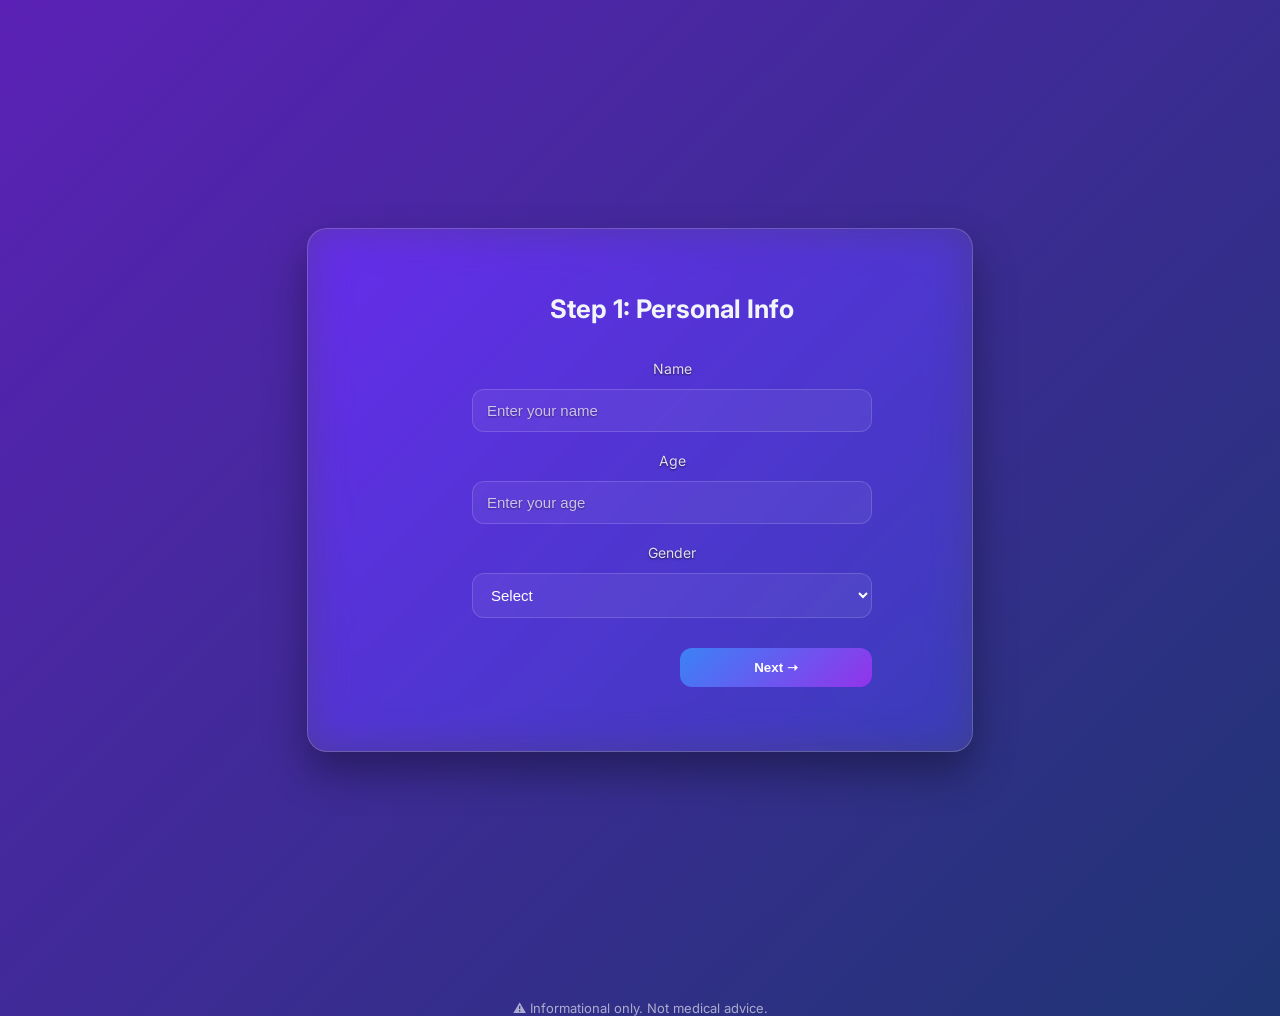
<file: HACKATHON/templates/index.html>
<!doctype html>
<html lang="en">
<head>
<meta charset="utf-8"/>
<meta name="viewport" content="width=device-width,initial-scale=1"/>
<title>Liquid Glass Onboarding</title>
<link href="https://fonts.googleapis.com/css2?family=Inter:wght@300;400;600;700&display=swap" rel="stylesheet">
<style>
  body {
    margin:0;
    font-family:"Inter",sans-serif;
    color:#f1f5f9;
    background:linear-gradient(-45deg,#0a0f1f,#1a2235,#0b3c5d,#5b21b6);
    background-size:400% 400%;
    animation:gradientShift 20s ease infinite;
    overflow:hidden;
  }
  @keyframes gradientShift {
    0%{background-position:0% 50%;}
    50%{background-position:100% 50%;}
    100%{background-position:0% 50%;}
  }

  .wrap{
    min-height:100vh;
    display:flex;
    align-items:center;
    justify-content:center;
    padding:40px;
  }
  .card{
    backdrop-filter:blur(20px) saturate(160%);
    -webkit-backdrop-filter:blur(20px) saturate(160%);
    background:rgba(255,255,255,0.08);
    border:1px solid rgba(255,255,255,0.18);
    border-radius:20px;
    padding:32px;
    width:100%;
    max-width:600px;
    box-shadow:0 20px 40px rgba(0,0,0,0.35);
    position:relative;
    overflow:hidden;
    animation:floatCard 6s ease-in-out infinite;
  }
  @keyframes floatCard {
    0%,100%{transform:translateY(0);}
    50%{transform:translateY(-6px);}
  }

  .slide{
    opacity:0;
    transform:translateX(40px);
    transition:all .7s cubic-bezier(.4,.1,.2,1);
    position:absolute;
    top:0;left:0;width:100%;height:100%;
    padding:32px;
    pointer-events:none;

    display:flex;
    flex-direction: column;
    align-items: center; /* center inputs horizontally */
  }
  .slide.active{
    opacity:1;
    transform:translateX(0);
    pointer-events:auto;
    position:relative;
  }

  h2{margin-top:0;font-size:1.6rem;font-weight:700;text-align:center}
  label{
    display:block;
    margin:14px 0 6px;
    font-size:14px;
    color:rgba(255,255,255,0.85);
    text-shadow:0 1px 2px rgba(0,0,0,0.6);
  }

  input,select{
    width:100%;
    max-width:400px; /* limit width for center alignment */
    padding:12px 14px;
    border-radius:12px;
    border:1px solid rgba(255,255,255,0.15);
    background:rgba(255,255,255,0.06);
    color:#fff;
    font-size:15px;
    transition:all .3s;
    margin:6px 0;
    box-sizing: border-box;
  }
  input::placeholder {
    color:rgba(255,255,255,0.7);
    text-shadow:0 1px 2px rgba(0,0,0,0.4);
  }
  input:focus,select:focus{
    outline:none;
    border-color:#60a5fa;
    box-shadow:0 0 12px rgba(96,165,250,0.6);
    transform:scale(1.02);
  }

  .navBtns{
    display:flex;
    justify-content:space-between;
    margin-top:24px;
    width:100%;
    max-width:400px; /* align buttons with inputs */
  }
  button{
    background:linear-gradient(135deg,#3b82f6,#9333ea);
    border:none;
    padding:12px 20px;
    border-radius:12px;
    color:#fff;
    font-weight:600;
    cursor:pointer;
    transition:all .25s ease;
    width:48%;
  }
  button:hover{transform:translateY(-2px);box-shadow:0 8px 20px rgba(147,51,234,0.4);}
  button:active{transform:translateY(1px);}
  button:disabled{opacity:0.5;cursor:not-allowed;box-shadow:none;transform:none;}

  .result {
    margin-top:18px;
    padding:18px;
    border-radius:14px;
    font-size:15px;
    line-height:1.4;
    background:rgba(255,255,255,0.05);
    border:1px solid rgba(255,255,255,0.1);
    opacity:0;
    transform:translateY(10px);
    transition:all 0.5s ease;
    max-width:400px;
    width:100%;
  }
  .result.show {
    opacity:1;
    transform:translateY(0);
  }
  .verdict {
    display:inline-block;
    padding:8px 14px;
    border-radius:999px;
    font-weight:700;
    margin-bottom:10px;
    letter-spacing:0.3px;
  }
  .verdict.good {
    background:rgba(72,255,182,0.15);
    border:1px solid rgba(72,255,182,0.4);
    color:#48ffb6;
    box-shadow:0 0 12px rgba(72,255,182,0.3);
  }
  .verdict.bad {
    background:rgba(255,107,107,0.12);
    border:1px solid rgba(255,107,107,0.4);
    color:#ff6b6b;
    box-shadow:0 0 12px rgba(255,107,107,0.3);
  }
  footer{margin-top:20px;font-size:13px;color:rgba(255,255,255,0.6);text-align:center}
</style>
</head>
<body>
<div class="wrap">
  <div class="card">
    <!-- Slide 1 -->
    <div class="slide active" id="slide1">
      <h2>Step 1: Personal Info</h2>
      <label>Name</label>
      <input type="text" id="name" placeholder="Enter your name"/>
      <label>Age</label>
      <input type="number" id="age" placeholder="Enter your age"/>
      <label>Gender</label>
      <select id="gender">
        <option value="">Select</option>
        <option>Male</option>
        <option>Female</option>
        <option>Other</option>
      </select>
      <div class="navBtns">
        <div></div>
        <button onclick="nextSlide(2)">Next ➝</button>
      </div>
    </div>

    <!-- Slide 2 -->
    <div class="slide" id="slide2">
      <h2>Step 2: Health Input</h2>
      <label>Medical Condition</label>
      <input type="text" id="condition" placeholder="e.g. diabetes"/>
      <label>Food Item</label>
      <input type="text" id="food" placeholder="e.g. beans"/>

      <div style="margin-top:16px; width:100%; max-width:400px; display:flex; justify-content:center;">
        <button onclick="runCheck()" style="width:100%;">Check Food ➝</button>
      </div>

      <!-- Verdict result -->
      <div id="result" class="result"></div>

      <div class="navBtns">
        <button onclick="nextSlide(1)">⬅ Back</button>
        <button id="nextBtn2" onclick="nextSlide(3)" disabled>Next ➝</button>
      </div>
    </div>

    <!-- Slide 3 -->
    <div class="slide" id="slide3">
      <h2>Step 3: Contact Info</h2>
      <label>Email</label>
      <input type="email" id="email" placeholder="Enter your email"/>
      <label>Contact Number</label>
      <input type="tel" id="contact" placeholder="Enter your phone"/>
      <div class="navBtns">
        <button onclick="nextSlide(2)">⬅ Back</button>
        <button onclick="finish()">Finish ✔</button>
      </div>
    </div>
  </div>
</div>
<footer>⚠️ Informational only. Not medical advice.</footer>

<script>
// Demo KB (replace with ML model)
const KB = {
  diabetes: {
    beans: {verdict:"good", reason:"Beans are low GI and improve glycemic control.", biomarker:"HbA1c, fasting glucose"},
    "white bread": {verdict:"bad", reason:"Refined bread spikes blood sugar rapidly.", biomarker:"Postprandial glucose"}
  },
  hypertension: {
    salt: {verdict:"bad", reason:"High sodium raises blood pressure.", biomarker:"Systolic BP"}
  }
};

function nextSlide(num){
  document.querySelectorAll('.slide').forEach(s=>s.classList.remove('active'));
  document.getElementById('slide'+num).classList.add('active');
}

function runCheck(){
  const condition = document.getElementById("condition").value.trim().toLowerCase();
  const food = document.getElementById("food").value.trim().toLowerCase();
  const result = document.getElementById("result");
  const nextBtn2 = document.getElementById("nextBtn2");
  result.classList.remove("show");
  nextBtn2.disabled = true;

  setTimeout(()=>{
    let verdictData = KB[condition]?.[food];
    if(!verdictData){
      result.innerHTML = `<div>No data for <b>${food}</b> and <b>${condition}</b>.</div>`;
    } else {
      result.innerHTML = `
        <div class="verdict ${verdictData.verdict}">${verdictData.verdict.toUpperCase()}</div>
        <div><b>${food}</b> for <i>${condition}</i></div>
        <p>${verdictData.reason}</p>
        <p><strong>Biomarker:</strong> ${verdictData.biomarker}</p>`;
    }
    result.classList.add("show");
    nextBtn2.disabled = false;
  },200);
}

function finish(){
  alert("🎉 Thanks! Data captured.\n\nNow you can send it to your ML model or backend.");
}
</script>
</body>
</html>
</file>
